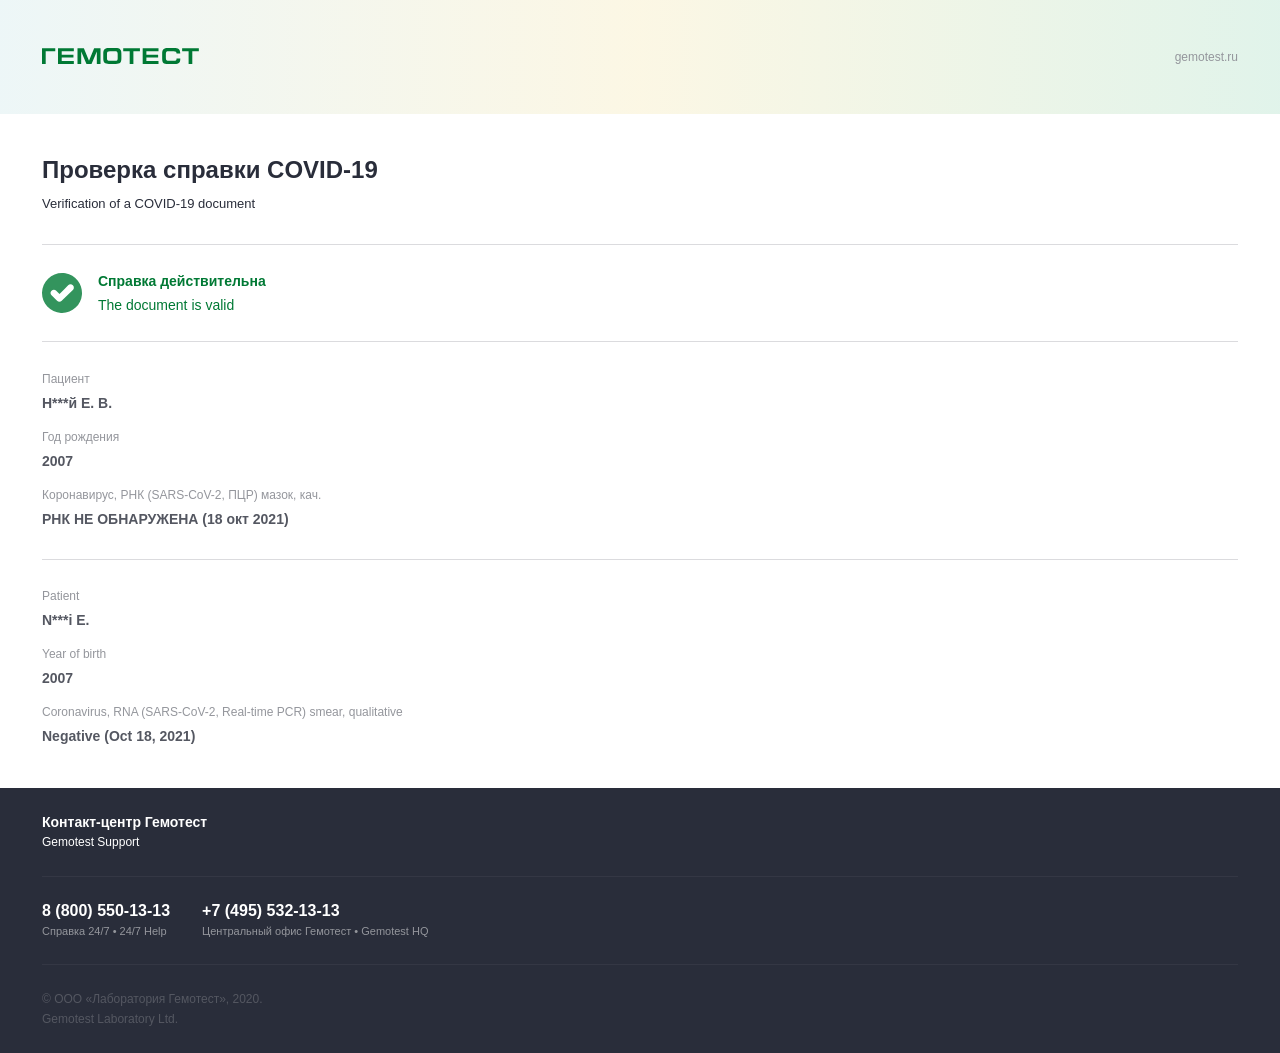
<file: index.html>
<!DOCTYPE html>
<!-- saved from url=(0072)https://gemotest.ru/covidcheck/?key=082E77D8-F514-11EB-B004-005056BDEFA8 -->
<html lang="ru"><head><meta http-equiv="Content-Type" content="text/html; charset=UTF-8">
	
	<meta name="viewport" content="width=device-width, initial-scale=1.0, maximum-scale=1.0, user-scalable=no">
	<meta http-equiv="x-ua-compatible" content="ie=edge">
	<title>Гемотест - Проверка справки COVID-19</title>
	<link href="./Гемотест - Проверка справки COVID-19_files/css" rel="stylesheet">
	<link rel="stylesheet" href="./Гемотест - Проверка справки COVID-19_files/main.css">
	<link rel="icon" type="image/png" href="./favicon-32x32.png" sizes="32x32">

</head>
<body cz-shortcut-listen="true">
<div class="wrapper">
	<div id="all">
		<div class="header">
			<div class="container">
				<div class="logo">
					<a href="https://gemotest.ru/">
						<svg width="157" height="16" viewBox="0 0 157 16" fill="none" xmlns="http://www.w3.org/2000/svg">
							<path d="M140.133 0.18528V3.32752H146.605V16H150.308V3.32752H156.841V0.18528H140.133ZM131.603 12.8526H126.857C124.737 12.8526 123.865 12.3978 123.865 9.98512V6.0644C123.865 3.5804 124.379 3.1448 126.857 3.1448H131.603C133.752 3.1448 134.574 3.8544 134.574 5.51624H138.28C138.28 1.07184 135.983 0 132.319 0H126.165C121.609 0 120.162 1.30288 120.162 5.928V10.4162C120.162 14.654 121.523 16 125.807 16H132.701C137.268 16 138.28 14.7467 138.299 10.5301H134.574C134.574 12.4434 133.815 12.8526 131.603 12.8526ZM100.681 16H116.502V13.0141H104.384V9.38744H116.121V6.6312H104.384V3.16728H116.502V0.18528H100.681V16ZM81.2166 3.32752H87.6876V16H91.3922V3.32752H97.9294V0.18528H81.2166V3.32752ZM75.6829 5.97304C75.6829 3.66912 74.9276 3.1448 72.7189 3.1448H67.945C65.6231 3.1448 64.9688 3.73536 64.9688 5.99304V10.211C64.9688 12.2826 65.6231 12.8526 67.8736 12.8526H72.7851C75.1443 12.8526 75.6829 12.3334 75.6829 10.1866V5.97304ZM79.3874 5.62952V10.5963C79.3874 14.539 78.1187 16 73.7888 16H66.9832C62.827 16 61.2739 14.4282 61.2739 10.5963V5.62952C61.274 1.30288 62.7686 0 66.9833 0H73.7889C77.6201 0 79.3874 1.18448 79.3874 5.62952ZM47.0072 12.8526H46.9924L41.8648 0.18528H35.4883V16H39.1954V3.39896L44.475 16H49.5325L54.8178 3.3848V16H58.521V0.18528H52.1401L47.0072 12.8526ZM16.0129 16H31.8295V13.0141H19.7116V9.38744H31.4467V6.6312H19.7116V3.16728H31.8295V0.18528H16.0129V16ZM0 0.18528H13.2753V3.32752H3.69488V16H0V0.18528Z" fill="#007934"></path>
						</svg>
					</a>
				</div>
				<a href="https://gemotest.ru/">gemotest.ru</a>
			</div>
		</div>

		<div class="container content">
			<div class="title">Проверка справки <br class="d-none d-sm-block">COVID-19</div>
			<p>Verification of a COVID-19 document</p>

							<div class="result green">
					<svg width="24" height="24" viewBox="0 0 24 24" fill="none" xmlns="http://www.w3.org/2000/svg">
						<path d="M12.0964 23.9984C15.0982 23.9515 17.9752 22.7976 20.1677 20.7611C22.3603 18.7245 23.7116 15.951 23.9589 12.9799C24.2062 10.0089 23.3317 7.05268 21.5056 4.68636C19.6795 2.32004 17.0323 0.712784 14.0789 0.177203C13.4242 0.0632425 12.761 0.00397444 12.0964 2.07705e-05C8.9521 -0.00578712 5.92959 1.20662 3.67159 3.37941C1.4136 5.5522 0.0982543 8.51395 0.00528471 11.6348C-0.0876849 14.7557 1.04905 17.7895 3.17376 20.091C5.29847 22.3925 8.24352 23.7802 11.3826 23.959C11.619 23.9918 11.8578 24.0049 12.0964 23.9984ZM9.04319 16.6748L5.73229 13.3871C5.54646 13.2041 5.39897 12.9864 5.29832 12.7465C5.19766 12.5066 5.14584 12.2492 5.14584 11.9893C5.14584 11.7295 5.19766 11.4721 5.29832 11.2322C5.39897 10.9923 5.54646 10.7746 5.73229 10.5916C6.10375 10.2249 6.60623 10.0191 7.13 10.0191C7.65377 10.0191 8.15626 10.2249 8.52772 10.5916L10.5103 12.5603L13.0876 10.001L15.7046 7.38261C16.0761 7.01594 16.5786 6.81013 17.1024 6.81013C17.6261 6.81013 18.1286 7.01594 18.5001 7.38261C18.6859 7.56563 18.8334 7.78337 18.934 8.02327C19.0347 8.26317 19.0865 8.52049 19.0865 8.78038C19.0865 9.04027 19.0347 9.29759 18.934 9.5375C18.8334 9.7774 18.6859 9.99514 18.5001 10.1782L12.2748 16.2417L11.8386 16.6748C11.4672 17.0415 10.9647 17.2473 10.4409 17.2473C9.91714 17.2473 9.41465 17.0415 9.04319 16.6748Z" fill="#33945D"></path>
					</svg>
					<p><strong>Справка действительна</strong>
					The document is valid</p>
				</div>

				<div class="advansed">
					<dl>
						<dt>Пациент</dt> <dd>Н***й Е. В.</dd>
													<dt>Год рождения</dt> <dd>2007</dd>
																																				<dt>Коронавирус, РНК (SARS-CoV-2, ПЦР) мазок, кач.</dt>
									<dd>РНК НЕ ОБНАРУЖЕНА (18 окт 2021)</dd>
																										</dl>
				</div>
									<div class="advansed">
						<dl>
							<dt>Patient</dt> <dd>N***i E.</dd>
															<dt>Year of birth</dt> <dd>2007</dd>
																																																				<dt>Coronavirus, RNA (SARS-CoV-2, Real-time PCR) smear, qualitative</dt>
											<dd>Negative (Oct 18, 2021)</dd>
																																								</dl>
					</div>
									</div>
	</div>
	<div class="footer">
		<div class="container">
			<div class="title">
				Контакт-центр Гемотест
				<span>Gemotest Support</span>
			</div>
			<ul class="phonelist">
				<li>
					<a href="https://gemotest.ru/covidcheck/?key=082E77D8-F514-11EB-B004-005056BDEFA8">8 (800) 550-13-13</a>
					<span>Справка 24/7 • 24/7 Help</span>
				</li>
				<li>
					<a href="https://gemotest.ru/covidcheck/?key=082E77D8-F514-11EB-B004-005056BDEFA8">+7 (495) 532-13-13</a>
					<span>Центральный офис Гемотест • Gemotest HQ</span>
				</li>
			</ul>
			<div id="copy">© ООО «Лаборатория Гемотест», 2020.<br>Gemotest Laboratory Ltd.</div>
		</div>
	</div>
</div>


</body></html>
</file>
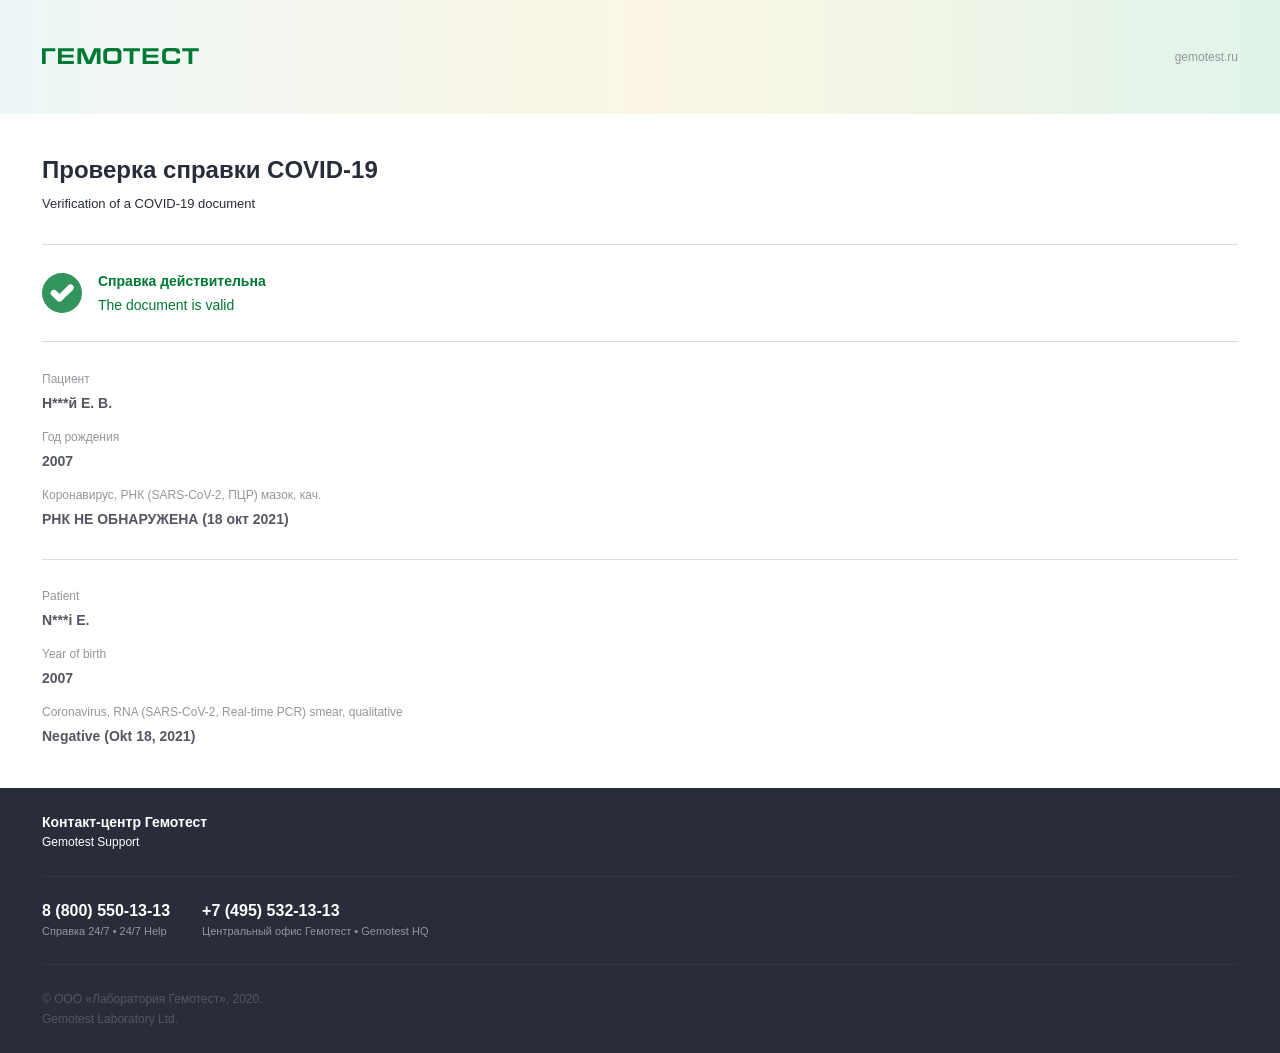
<file: Гемотест - Проверка справки COVID-19.html>
<!DOCTYPE html>
<!-- saved from url=(0072)https://gemotest.ru/covidcheck/?key=082E77D8-F514-11EB-B004-005056BDEFA8 -->
<html lang="ru"><head><meta http-equiv="Content-Type" content="text/html; charset=UTF-8">
	
	<meta name="viewport" content="width=device-width, initial-scale=1.0, maximum-scale=1.0, user-scalable=no">
	<meta http-equiv="x-ua-compatible" content="ie=edge">
	<title>Гемотест - Проверка справки COVID-19</title>
	<link href="./Гемотест - Проверка справки COVID-19_files/css" rel="stylesheet">
	<link rel="stylesheet" href="./Гемотест - Проверка справки COVID-19_files/main.css">

</head>
<body cz-shortcut-listen="true">
<div class="wrapper">
	<div id="all">
		<div class="header">
			<div class="container">
				<div class="logo">
					<a href="https://gemotest.ru/">
						<svg width="157" height="16" viewBox="0 0 157 16" fill="none" xmlns="http://www.w3.org/2000/svg">
							<path d="M140.133 0.18528V3.32752H146.605V16H150.308V3.32752H156.841V0.18528H140.133ZM131.603 12.8526H126.857C124.737 12.8526 123.865 12.3978 123.865 9.98512V6.0644C123.865 3.5804 124.379 3.1448 126.857 3.1448H131.603C133.752 3.1448 134.574 3.8544 134.574 5.51624H138.28C138.28 1.07184 135.983 0 132.319 0H126.165C121.609 0 120.162 1.30288 120.162 5.928V10.4162C120.162 14.654 121.523 16 125.807 16H132.701C137.268 16 138.28 14.7467 138.299 10.5301H134.574C134.574 12.4434 133.815 12.8526 131.603 12.8526ZM100.681 16H116.502V13.0141H104.384V9.38744H116.121V6.6312H104.384V3.16728H116.502V0.18528H100.681V16ZM81.2166 3.32752H87.6876V16H91.3922V3.32752H97.9294V0.18528H81.2166V3.32752ZM75.6829 5.97304C75.6829 3.66912 74.9276 3.1448 72.7189 3.1448H67.945C65.6231 3.1448 64.9688 3.73536 64.9688 5.99304V10.211C64.9688 12.2826 65.6231 12.8526 67.8736 12.8526H72.7851C75.1443 12.8526 75.6829 12.3334 75.6829 10.1866V5.97304ZM79.3874 5.62952V10.5963C79.3874 14.539 78.1187 16 73.7888 16H66.9832C62.827 16 61.2739 14.4282 61.2739 10.5963V5.62952C61.274 1.30288 62.7686 0 66.9833 0H73.7889C77.6201 0 79.3874 1.18448 79.3874 5.62952ZM47.0072 12.8526H46.9924L41.8648 0.18528H35.4883V16H39.1954V3.39896L44.475 16H49.5325L54.8178 3.3848V16H58.521V0.18528H52.1401L47.0072 12.8526ZM16.0129 16H31.8295V13.0141H19.7116V9.38744H31.4467V6.6312H19.7116V3.16728H31.8295V0.18528H16.0129V16ZM0 0.18528H13.2753V3.32752H3.69488V16H0V0.18528Z" fill="#007934"></path>
						</svg>
					</a>
				</div>
				<a href="https://gemotest.ru/">gemotest.ru</a>
			</div>
		</div>

		<div class="container content">
			<div class="title">Проверка справки <br class="d-none d-sm-block">COVID-19</div>
			<p>Verification of a COVID-19 document</p>

							<div class="result green">
					<svg width="24" height="24" viewBox="0 0 24 24" fill="none" xmlns="http://www.w3.org/2000/svg">
						<path d="M12.0964 23.9984C15.0982 23.9515 17.9752 22.7976 20.1677 20.7611C22.3603 18.7245 23.7116 15.951 23.9589 12.9799C24.2062 10.0089 23.3317 7.05268 21.5056 4.68636C19.6795 2.32004 17.0323 0.712784 14.0789 0.177203C13.4242 0.0632425 12.761 0.00397444 12.0964 2.07705e-05C8.9521 -0.00578712 5.92959 1.20662 3.67159 3.37941C1.4136 5.5522 0.0982543 8.51395 0.00528471 11.6348C-0.0876849 14.7557 1.04905 17.7895 3.17376 20.091C5.29847 22.3925 8.24352 23.7802 11.3826 23.959C11.619 23.9918 11.8578 24.0049 12.0964 23.9984ZM9.04319 16.6748L5.73229 13.3871C5.54646 13.2041 5.39897 12.9864 5.29832 12.7465C5.19766 12.5066 5.14584 12.2492 5.14584 11.9893C5.14584 11.7295 5.19766 11.4721 5.29832 11.2322C5.39897 10.9923 5.54646 10.7746 5.73229 10.5916C6.10375 10.2249 6.60623 10.0191 7.13 10.0191C7.65377 10.0191 8.15626 10.2249 8.52772 10.5916L10.5103 12.5603L13.0876 10.001L15.7046 7.38261C16.0761 7.01594 16.5786 6.81013 17.1024 6.81013C17.6261 6.81013 18.1286 7.01594 18.5001 7.38261C18.6859 7.56563 18.8334 7.78337 18.934 8.02327C19.0347 8.26317 19.0865 8.52049 19.0865 8.78038C19.0865 9.04027 19.0347 9.29759 18.934 9.5375C18.8334 9.7774 18.6859 9.99514 18.5001 10.1782L12.2748 16.2417L11.8386 16.6748C11.4672 17.0415 10.9647 17.2473 10.4409 17.2473C9.91714 17.2473 9.41465 17.0415 9.04319 16.6748Z" fill="#33945D"></path>
					</svg>
					<p><strong>Справка действительна</strong>
					The document is valid</p>
				</div>

				<div class="advansed">
					<dl>
						<dt>Пациент</dt> <dd>Н***й Е. В.</dd>
													<dt>Год рождения</dt> <dd>2007</dd>
																																				<dt>Коронавирус, РНК (SARS-CoV-2, ПЦР) мазок, кач.</dt>
									<dd>РНК НЕ ОБНАРУЖЕНА (18 окт 2021)</dd>
																										</dl>
				</div>
									<div class="advansed">
						<dl>
							<dt>Patient</dt> <dd>N***i E.</dd>
															<dt>Year of birth</dt> <dd>2007</dd>
																																																				<dt>Coronavirus, RNA (SARS-CoV-2, Real-time PCR) smear, qualitative</dt>
											<dd>Negative (Okt 18, 2021)</dd>
																																								</dl>
					</div>
									</div>
	</div>
	<div class="footer">
		<div class="container">
			<div class="title">
				Контакт-центр Гемотест
				<span>Gemotest Support</span>
			</div>
			<ul class="phonelist">
				<li>
					<a href="https://gemotest.ru/covidcheck/?key=082E77D8-F514-11EB-B004-005056BDEFA8">8 (800) 550-13-13</a>
					<span>Справка 24/7 • 24/7 Help</span>
				</li>
				<li>
					<a href="https://gemotest.ru/covidcheck/?key=082E77D8-F514-11EB-B004-005056BDEFA8">+7 (495) 532-13-13</a>
					<span>Центральный офис Гемотест • Gemotest HQ</span>
				</li>
			</ul>
			<div id="copy">© ООО «Лаборатория Гемотест», 2020.<br>Gemotest Laboratory Ltd.</div>
		</div>
	</div>
</div>


</body></html>
</file>
<file: Гемотест - Проверка справки COVID-19_files/main.css>
/*! normalize.css v8.0.1 | MIT License | github.com/necolas/normalize.css */
html {
  line-height: 1.15;
  -webkit-text-size-adjust: 100%
}
body {
  margin: 0;
  background: #fff;
}
main {
  display: block
}
h1 {
  font-size: 2em;
  margin: .67em 0
}
hr {
  box-sizing: content-box;
  height: 0;
  overflow: visible
}
pre {
  font-family: monospace,monospace;
  font-size: 1em
}
a {
  background-color: transparent
}
abbr[title] {
  border-bottom: none;
  text-decoration: underline;
  text-decoration: underline dotted
}
b,
strong {
  font-weight: bolder
}
code,
kbd,
samp {
  font-family: monospace,monospace;
  font-size: 1em
}
small {
  font-size: 80%
}
sub,
sup {
  font-size: 75%;
  line-height: 0;
  position: relative;
  vertical-align: baseline
}
sub {
  bottom: -.25em
}
sup {
  top: -.5em
}
img {
  border-style: none
}
button,
input,
optgroup,
select,
textarea {
  font-family: inherit;
  font-size: 100%;
  line-height: 1.15;
  margin: 0
}
button,
input {
  overflow: visible
}
button,
select {
  text-transform: none
}
[type=button],
[type=reset],
[type=submit],
button {
  -webkit-appearance: button
}
[type=button]::-moz-focus-inner,
[type=reset]::-moz-focus-inner,
[type=submit]::-moz-focus-inner,
button::-moz-focus-inner {
  border-style: none;
  padding: 0
}
[type=button]:-moz-focusring,
[type=reset]:-moz-focusring,
[type=submit]:-moz-focusring,
button:-moz-focusring {
  outline: 1px dotted ButtonText
}
fieldset {
  padding: .35em .75em .625em
}
legend {
  box-sizing: border-box;
  color: inherit;
  display: table;
  max-width: 100%;
  padding: 0;
  white-space: normal
}
progress {
  vertical-align: baseline
}
textarea {
  overflow: auto
}
[type=checkbox],
[type=radio] {
  box-sizing: border-box;
  padding: 0
}
[type=number]::-webkit-inner-spin-button,
[type=number]::-webkit-outer-spin-button {
  height: auto
}
[type=search] {
  -webkit-appearance: textfield;
  outline-offset: -2px
}
[type=search]::-webkit-search-decoration {
  -webkit-appearance: none
}
::-webkit-file-upload-button {
  -webkit-appearance: button;
  font: inherit
}
details {
  display: block
}
summary {
  display: list-item
}
template {
  display: none
}
[hidden] {
  display: none
}
body,
html {
  height: 100%
}
body {
  font-family: Inter,sans-serif;
  font-size: 16px;
  line-height: 28px;
  color: #292d3a
}
.wrapper {
  width: 100%
}
.d-none {
  display: none
}
.red {
  color: #e27474
}
.green {
  color: #007934
}
.yellow{
  color: #F2C22F;
}
.container {
  padding: 0 42px
}
.wrapper {
  display: table;
  height: 100%
}
#all {
  display: table-row;
  height: 100%
}
.header {
  position: relative;
  padding: 48px 0;
  background-color: transparent
}
.header:after {
  content: '';
  display: block;
  position: absolute;
  top: 0;
  left: 0;
  right: 0;
  bottom: 0;
  z-index: 0;
  background: linear-gradient(90deg,#87c6cb 0,#e9c94d 50%,#35b275 100%);
  opacity: .15
}
.header .container {
  display: -moz-flex;
  display: -ms-flex;
  display: -o-flex;
  display: -ms-flexbox;
  display: flex;
  -ms-flex-pack: justify;
  justify-content: space-between;
  -ms-flex-align: center;
  align-items: center;
  position: relative;
  z-index: 1;
  font-size: 12px;
  line-height: 12px
}
.header .container a {
  color: #94969c;
  text-decoration: none
}
.content {
  margin: 40px 0
}
.content .title {
  font-weight: 800;
  font-size: 24px;
  line-height: 32px
}
.content .title + p {
  margin-top: 10px;
  font-size: 13px;
  line-height: 16px;
  margin-bottom: 32px
}
.content h2 {
  font-weight: 800;
  font-size: 18px;
  line-height: 32px
}
.content .result {
  border-top: 1px solid #dbdbde;
  border-bottom: 1px solid #dbdbde;
  display: -moz-flex;
  display: -ms-flex;
  display: -o-flex;
  display: -ms-flexbox;
  display: flex;
  -ms-flex-pack: start;
  justify-content: flex-start;
  -ms-flex-align: center;
  align-items: center;
  padding: 24px 0;
  margin: 32px 0 25px 0;
  font-size: 14px;
  line-height: 16px
}
.content .result svg {
  margin-right: 16px;
  height: 40px;
  width: 40px
}
.content .result p {
  margin: 0
}
.content .result strong {
  display: block;
  font-weight: 700
}
.content .result + .advansed {
  margin-bottom: 16px
}
.content .result.green + .advansed {
  padding-bottom: 16px;
  margin-bottom: 24px;
  border-bottom: 1px solid #dbdbde
}
.content .advansed p {
  margin: 0
}
.content .advansed strong {
  font-weight: 600
}
.content p {
  font-size: 14px;
  line-height: 24px
}
.content dl {
  font-size: 12px;
  line-height: 24px
}
.content dl dt {
  color: #94969c;
  display: block
}
.content dl dd {
  font-size: 14px;
  margin: 0 0 10px 0;
  color: #545761;
  font-weight: 600
}
.footer {
  background: #292d3a;
  color: #545761;
  font-size: 12px;
  line-height: 20px;
  padding: 24px 0
}
.footer .title {
  font-weight: 600;
  font-size: 14px;
  line-height: 20px;
  color: #fff
}
.footer .title span {
  display: block;
  font-size: 12px;
  font-weight: 400;
  line-height: 20px
}
.footer .phonelist {
  margin: 24px 0;
  padding: 24px 0;
  list-style-type: none;
  border-top: 1px solid rgba(148,150,156,.1);
  border-bottom: 1px solid rgba(148,150,156,.1);
  display: -moz-flex;
  display: -ms-flex;
  display: -o-flex;
  display: -ms-flexbox;
  display: flex
}
.footer .phonelist li + li {
  margin-left: 32px
}
.footer .phonelist li a {
  font-weight: 600;
  font-size: 16px;
  line-height: 20px;
  color: #fff;
  text-decoration: none
}
.footer .phonelist li span {
  font-size: 11px;
  line-height: 18px;
  color: #94969c;
  display: block
}
@media (min-width:1921px) {
  body {
    background: #545761
  }
  body > .wrapper {
    max-width: 1920px;
    background: #fff
  }
}
@media (max-width:480px) {
  .d-sm-block {
    display: block
  }
  .header {
    padding: 27px 0
  }
  .header svg {
    height: 10px;
    width: auto
  }
  .container {
    padding: 0 32px
  }
  .footer .phonelist {
    -ms-flex-direction: column;
    flex-direction: column
  }
  .footer .phonelist li + li {
    margin: 16px 0 0 0
  }
}
</file>
